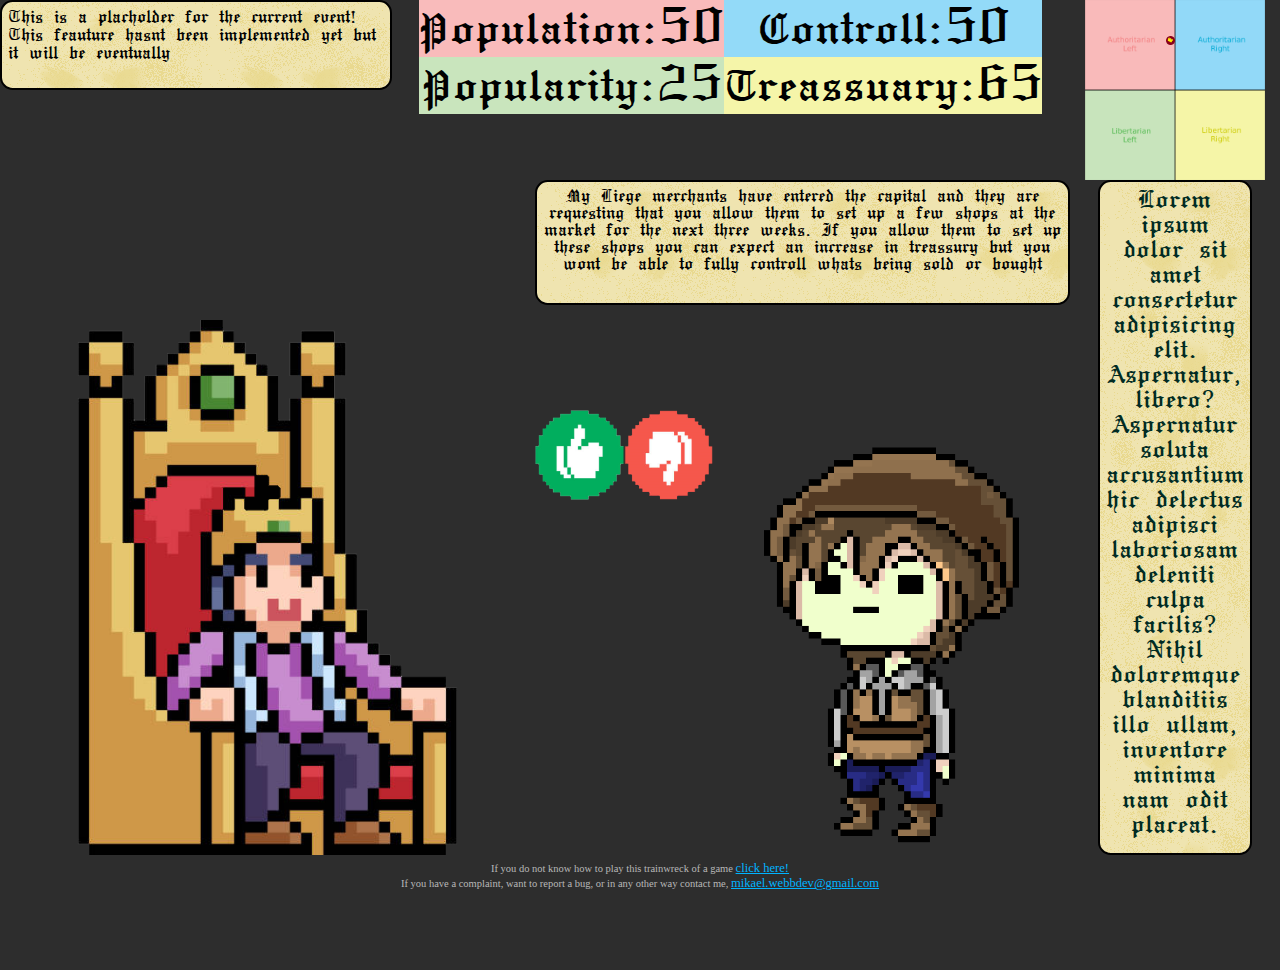
<file: index.html>
<!DOCTYPE html>
<html lang="en">
<head>
    <meta charset="UTF-8">
    <meta http-equiv="X-UA-Compatible" content="IE=edge">
    <meta name="viewport" content="width=device-width, initial-scale=1.0">
    <title>I am monarch</title>
    <link rel="icon" href="King head.png">
    <link rel="stylesheet" href="style.css">
    <script defer src="app.js"></script>
</head>
<body id="IndexBody">
    <div class="InfoHUD" id="CurrentEvent">
        <p id="CurrentEventP">This is a placholder for the current event!<br>This feauture hasnt been implemented yet but it will be eventually</p>
    </div>
    <div id="StatsTracker" >
        <div id="RedPopulation" >
            <p>Population:<span data-population>0</span></p>
        </div >
        <div id="BlueControll" >
            <p>Controll:<span data-controll>0</span></p>
        </div>
        <div id="GreenPopularity" >
            <p>Popularity:<span data-popularity>0</span></p>
        </div>
        <div id="YellowTressuary" >
            <p>Treassuary:<span data-treassury>0</span></p>
        </div>
    </div>
    <div id="PolCompassDiv">
        <!-- <img  id="PolCompass" src="Political_Compass_standard_model[WITHOUT ARROWS].svg.png" alt="picture of a Political Compass which displays your current Political status based on your previous decisions"> -->
        <img id="Indicator" src="Marker.png" alt="Your postition on the Political compass based on your actions">
    </div>
    <div id="GameLoopArea">
        <img src="Pixel art king.png" alt="A picture of the king, which is who you are as the player." id="Ducking">
        <div id="VoteDiv">
            <div class="InfoHUD" id="PoorPersonHathSpoke">
                <p id="policy"></p>
            </div>
            <img src="Pixel Art Farmer Peasent.png" alt="A picture of a Peasent" id="PoorPersonIsSpeaking">
            <div id="VotingButtons">
                <button id="GreenButton" class="Thumb"><img src="Pixel Art Green Thumb.png" alt="Yes" class="Thumb"></button>
                <button id="RedButton" class="Thumb"><img src="Pixel Art Red Thumb.png" alt="No" class="Thumb"></button>
            </div>
        </div>
        
    </div>
    <div class="InfoHUD" id="EnactedPolicy">
        <p id="EnactedPolicyP">Lorem ipsum dolor sit amet consectetur adipisicing elit. Aspernatur, libero? Aspernatur soluta accusantium hic delectus adipisci laboriosam deleniti culpa facilis? Nihil doloremque blanditiis illo ullam, inventore minima nam odit placeat.</p>
    </div>
        <div  class="InfoHUD" id="HELP">
            <p >If you do not know how to play this trainwreck of a game <a href="tutorial.html">click here!</a> <br>If you have a complaint, want to report a bug, or in any other way contact me, <a href="mailto:mikael.webbdev@gmail.com">mikael.webbdev@gmail.com</a></p>
        </div>
</body>
</html>
</file>
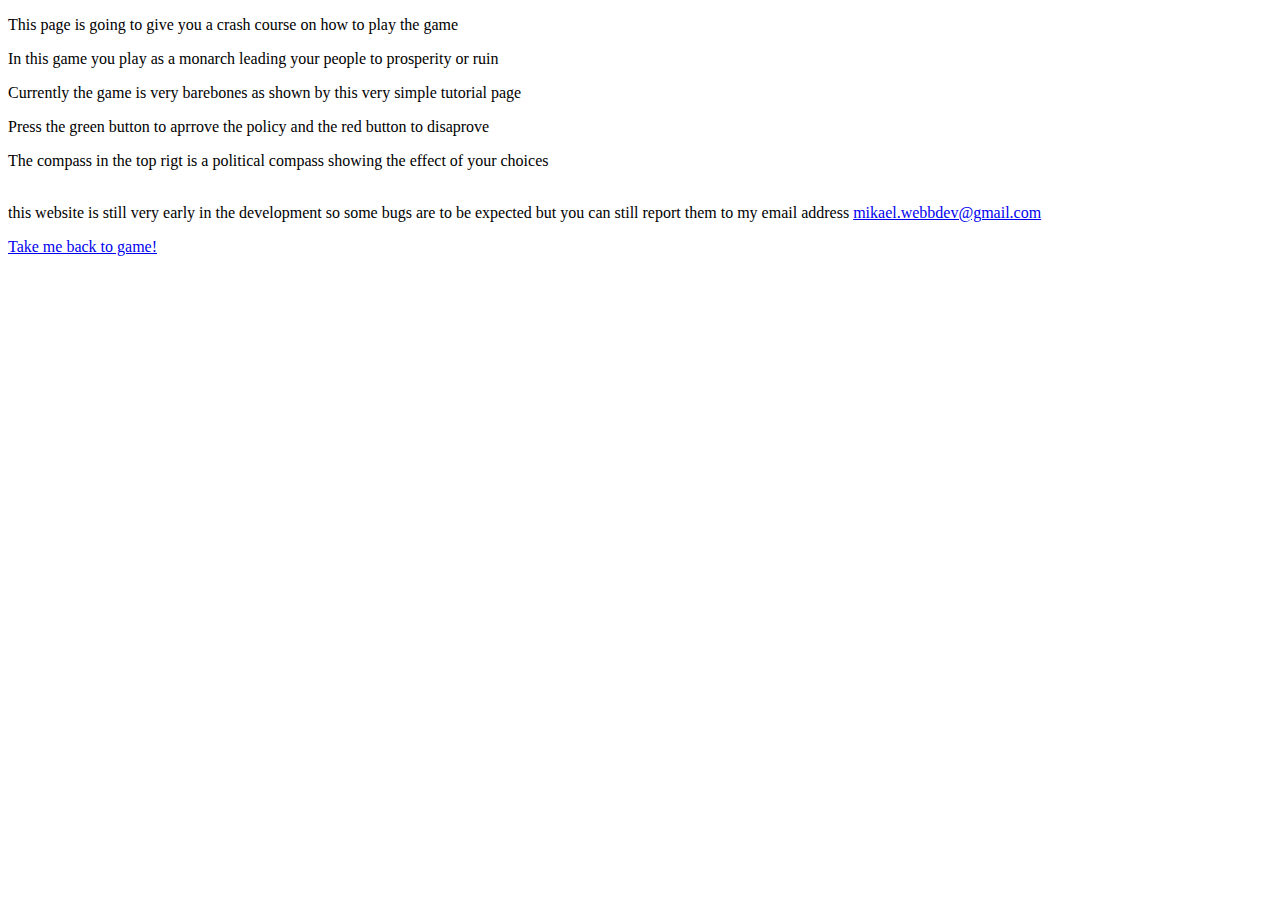
<file: tutorial.html>
<!DOCTYPE html>
<html lang="en">
<head>
    <meta charset="UTF-8">
    <meta http-equiv="X-UA-Compatible" content="IE=edge">
    <meta name="viewport" content="width=device-width, initial-scale=1.0">
    <title>HELP</title>
</head>
<body>
    <p>This page is going to give you a crash course on how to play the game</p>
    <p>In this game you play as a monarch leading your people to prosperity or ruin</p>
    <p>Currently the game is very barebones as shown by this very simple tutorial page</p>
    <p>Press the green button to aprrove the policy and the red button to disaprove</p>
    <p>The compass in the top rigt is a political compass showing the effect of your choices</p>
    <p><br>this website is still very early in the development so some bugs are to be expected but you can still report them to my email address <a href="mailto:mikael.webbdev@gmail.com">mikael.webbdev@gmail.com</a></p>
    <a href="index.html">Take me back to game!</a>
</body>
</html>
</file>
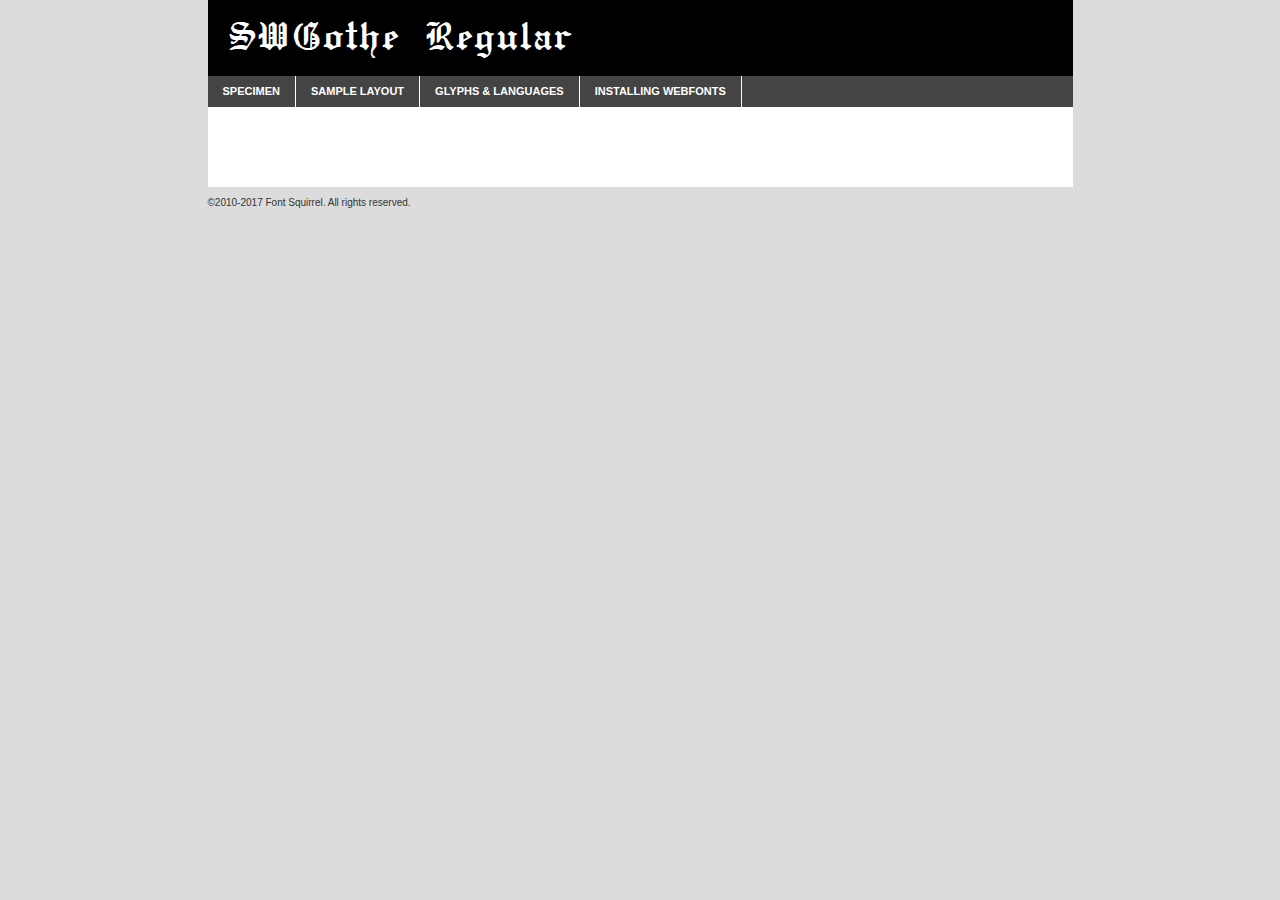
<file: font/swgothe-demo.html>
<!DOCTYPE html PUBLIC "-//W3C//DTD XHTML 1.0 Transitional//EN"
	"http://www.w3.org/TR/xhtml1/DTD/xhtml1-transitional.dtd">

<html xmlns="http://www.w3.org/1999/xhtml" xml:lang="en" lang="en">
<head>
	<meta http-equiv="Content-Type" content="text/html; charset=utf-8" />
	<script src="http://ajax.googleapis.com/ajax/libs/jquery/1.7.2/jquery.min.js" type="text/javascript" charset="utf-8"></script>
	<script type="text/javascript">
	(function($){$.fn.easyTabs=function(option){var param=jQuery.extend({fadeSpeed:"fast",defaultContent:1,activeClass:'active'},option);$(this).each(function(){var thisId="#"+this.id;if(param.defaultContent==''){param.defaultContent=1;}
	if(typeof param.defaultContent=="number")
	{var defaultTab=$(thisId+" .tabs li:eq("+(param.defaultContent-1)+") a").attr('href').substr(1);}else{var defaultTab=param.defaultContent;}
	$(thisId+" .tabs li a").each(function(){var tabToHide=$(this).attr('href').substr(1);$("#"+tabToHide).addClass('easytabs-tab-content');});hideAll();changeContent(defaultTab);function hideAll(){$(thisId+" .easytabs-tab-content").hide();}
	function changeContent(tabId){hideAll();$(thisId+" .tabs li").removeClass(param.activeClass);$(thisId+" .tabs li a[href=#"+tabId+"]").closest('li').addClass(param.activeClass);if(param.fadeSpeed!="none")
	{$(thisId+" #"+tabId).fadeIn(param.fadeSpeed);}else{$(thisId+" #"+tabId).show();}}
	$(thisId+" .tabs li").click(function(){var tabId=$(this).find('a').attr('href').substr(1);changeContent(tabId);return false;});});}})(jQuery);
	</script>
	<link rel="stylesheet" href="specimen_files/specimen_stylesheet.css" type="text/css" charset="utf-8" />
	<link rel="stylesheet" href="stylesheet.css" type="text/css" charset="utf-8" />

	<style type="text/css">
					body{
				font-family: 'swgotheregular';
							}
		</style>

	<title>SWGothe Regular Specimen</title>
	
	
	<script type="text/javascript" charset="utf-8">
		$(document).ready(function() {
			$('#container').easyTabs({defaultContent:1});
		});
	</script>
</head>

<body>
<div id="container">
	<div id="header">
		SWGothe Regular	</div>
	<ul class="tabs">
		<li><a href="#specimen">Specimen</a></li>
		<li><a href="#layout">Sample Layout</a></li>
				<li><a href="#glyphs">Glyphs &amp; Languages</a></li>
		<li><a href="#installing">Installing Webfonts</a></li>
		
	</ul>
	
	<div id="main_content">

		
			<div id="specimen">
		
				<div class="section">
					<div class="grid12 firstcol">
						<div class="huge">AaBb</div>
					</div>
				</div>
		
				<div class="section">
					<div class="glyph_range">A&#x200B;B&#x200b;C&#x200b;D&#x200b;E&#x200b;F&#x200b;G&#x200b;H&#x200b;I&#x200b;J&#x200b;K&#x200b;L&#x200b;M&#x200b;N&#x200b;O&#x200b;P&#x200b;Q&#x200b;R&#x200b;S&#x200b;T&#x200b;U&#x200b;V&#x200b;W&#x200b;X&#x200b;Y&#x200b;Z&#x200b;a&#x200b;b&#x200b;c&#x200b;d&#x200b;e&#x200b;f&#x200b;g&#x200b;h&#x200b;i&#x200b;j&#x200b;k&#x200b;l&#x200b;m&#x200b;n&#x200b;o&#x200b;p&#x200b;q&#x200b;r&#x200b;s&#x200b;t&#x200b;u&#x200b;v&#x200b;w&#x200b;x&#x200b;y&#x200b;z&#x200b;1&#x200b;2&#x200b;3&#x200b;4&#x200b;5&#x200b;6&#x200b;7&#x200b;8&#x200b;9&#x200b;0&#x200b;&amp;&#x200b;.&#x200b;,&#x200b;?&#x200b;!&#x200b;&#64;&#x200b;(&#x200b;)&#x200b;#&#x200b;$&#x200b;%&#x200b;*&#x200b;+&#x200b;-&#x200b;=&#x200b;:&#x200b;;</div>
				</div>
				<div class="section">
					<div class="grid12 firstcol">
						<table class="sample_table">
							<tr><td>10</td><td class="size10">abcdefghijklmnopqrstuvwxyzABCDEFGHIJKLMNOPQRSTUVWXYZ0123456789abcdefghijklmnopqrstuvwxyzABCDEFGHIJKLMNOPQRSTUVWXYZ0123456789abcdefghijklmnopqrstuvwxyzABCDEFGHIJKLMNOPQRSTUVWXYZ</td></tr>
							<tr><td>11</td><td class="size11">abcdefghijklmnopqrstuvwxyzABCDEFGHIJKLMNOPQRSTUVWXYZ0123456789abcdefghijklmnopqrstuvwxyzABCDEFGHIJKLMNOPQRSTUVWXYZ0123456789abcdefghijklmnopqrstuvwxyzABCDEFGHIJKLMNOPQRSTUVWXYZ</td></tr>
							<tr><td>12</td><td class="size12">abcdefghijklmnopqrstuvwxyzABCDEFGHIJKLMNOPQRSTUVWXYZ0123456789abcdefghijklmnopqrstuvwxyzABCDEFGHIJKLMNOPQRSTUVWXYZ0123456789abcdefghijklmnopqrstuvwxyzABCDEFGHIJKLMNOPQRSTUVWXYZ</td></tr>
							<tr><td>13</td><td class="size13">abcdefghijklmnopqrstuvwxyzABCDEFGHIJKLMNOPQRSTUVWXYZ0123456789abcdefghijklmnopqrstuvwxyzABCDEFGHIJKLMNOPQRSTUVWXYZ0123456789abcdefghijklmnopqrstuvwxyzABCDEFGHIJKLMNOPQRSTUVWXYZ</td></tr>
							<tr><td>14</td><td class="size14">abcdefghijklmnopqrstuvwxyzABCDEFGHIJKLMNOPQRSTUVWXYZ0123456789abcdefghijklmnopqrstuvwxyzABCDEFGHIJKLMNOPQRSTUVWXYZ0123456789abcdefghijklmnopqrstuvwxyzABCDEFGHIJKLMNOPQRSTUVWXYZ</td></tr>
							<tr><td>16</td><td class="size16">abcdefghijklmnopqrstuvwxyzABCDEFGHIJKLMNOPQRSTUVWXYZ0123456789abcdefghijklmnopqrstuvwxyzABCDEFGHIJKLMNOPQRSTUVWXYZ</td></tr>
							<tr><td>18</td><td class="size18">abcdefghijklmnopqrstuvwxyzABCDEFGHIJKLMNOPQRSTUVWXYZ0123456789abcdefghijklmnopqrstuvwxyzABCDEFGHIJKLMNOPQRSTUVWXYZ</td></tr>
							<tr><td>20</td><td class="size20">abcdefghijklmnopqrstuvwxyzABCDEFGHIJKLMNOPQRSTUVWXYZ0123456789abcdefghijklmnopqrstuvwxyzABCDEFGHIJKLMNOPQRSTUVWXYZ</td></tr>
							<tr><td>24</td><td class="size24">abcdefghijklmnopqrstuvwxyzABCDEFGHIJKLMNOPQRSTUVWXYZ0123456789abcdefghijklmnopqrstuvwxyzABCDEFGHIJKLMNOPQRSTUVWXYZ</td></tr>
							<tr><td>30</td><td class="size30">abcdefghijklmnopqrstuvwxyzABCDEFGHIJKLMNOPQRSTUVWXYZ0123456789abcdefghijklmnopqrstuvwxyzABCDEFGHIJKLMNOPQRSTUVWXYZ</td></tr>
							<tr><td>36</td><td class="size36">abcdefghijklmnopqrstuvwxyzABCDEFGHIJKLMNOPQRSTUVWXYZ0123456789abcdefghijklmnopqrstuvwxyzABCDEFGHIJKLMNOPQRSTUVWXYZ</td></tr>
							<tr><td>48</td><td class="size48">abcdefghijklmnopqrstuvwxyzABCDEFGHIJKLMNOPQRSTUVWXYZ0123456789abcdefghijklmnopqrstuvwxyzABCDEFGHIJKLMNOPQRSTUVWXYZ</td></tr>
							<tr><td>60</td><td class="size60">abcdefghijklmnopqrstuvwxyzABCDEFGHIJKLMNOPQRSTUVWXYZ0123456789abcdefghijklmnopqrstuvwxyzABCDEFGHIJKLMNOPQRSTUVWXYZ</td></tr>
							<tr><td>72</td><td class="size72">abcdefghijklmnopqrstuvwxyzABCDEFGHIJKLMNOPQRSTUVWXYZ0123456789abcdefghijklmnopqrstuvwxyzABCDEFGHIJKLMNOPQRSTUVWXYZ</td></tr>
							<tr><td>90</td><td class="size90">abcdefghijklmnopqrstuvwxyzABCDEFGHIJKLMNOPQRSTUVWXYZ0123456789abcdefghijklmnopqrstuvwxyzABCDEFGHIJKLMNOPQRSTUVWXYZ</td></tr>
						</table>
				
					</div>
			
				</div>
		
		
		
								<div class="section" id="bodycomparison">


										<div id="xheight">
				<div class="fontbody">&#x25FC;&#x25FC;&#x25FC;&#x25FC;&#x25FC;&#x25FC;&#x25FC;&#x25FC;&#x25FC;&#x25FC;&#x25FC;&#x25FC;&#x25FC;&#x25FC;&#x25FC;&#x25FC;&#x25FC;&#x25FC;&#x25FC;&#x25FC;&#x25FC;&#x25FC;&#x25FC;&#x25FC;&#x25FC;&#x25FC;&#x25FC;&#x25FC;&#x25FC;&#x25FC;&#x25FC;&#x25FC;&#x25FC;&#x25FC;&#x25FC;&#x25FC;&#x25FC;&#x25FC;&#x25FC;&#x25FC;&#x25FC;&#x25FC;&#x25FC;&#x25FC;&#x25FC;&#x25FC;&#x25FC;&#x25FC;&#x25FC;&#x25FC;&#x25FC;&#x25FC;&#x25FC;&#x25FC;&#x25FC;&#x25FC;&#x25FC;&#x25FC;&#x25FC;&#x25FC;&#x25FC;&#x25FC;&#x25FC;&#x25FC;&#x25FC;&#x25FC;&#x25FC;&#x25FC;&#x25FC;&#x25FC;&#x25FC;&#x25FC;&#x25FC;&#x25FC;&#x25FC;&#x25FC;&#x25FC;&#x25FC;&#x25FC;&#x25FC;&#x25FC;&#x25FC;&#x25FC;&#x25FC;&#x25FC;&#x25FC;&#x25FC;&#x25FC;&#x25FC;&#x25FC;&#x25FC;&#x25FC;&#x25FC;&#x25FC;&#x25FC;&#x25FC;&#x25FC;&#x25FC;&#x25FC;body</div><div class="arialbody">body</div><div class="verdanabody">body</div><div class="georgiabody">body</div></div>
										<div class="fontbody" style="z-index:1">
											body<span>SWGothe Regular</span>
										</div>
										<div class="arialbody" style="z-index:1">
											body<span>Arial</span>
										</div>
										<div class="verdanabody" style="z-index:1">
											body<span>Verdana</span>
										</div>
										<div class="georgiabody" style="z-index:1">
											body<span>Georgia</span>
										</div>



								</div>
		
		
				<div class="section psample psample_row1" id="">
					
					<div class="grid2 firstcol">
						<p class="size10"><span>10.</span>Aenean lacinia bibendum nulla sed consectetur. Fusce dapibus, tellus ac cursus commodo, tortor mauris condimentum nibh, ut fermentum massa justo sit amet risus. Nullam id dolor id nibh ultricies vehicula ut id elit. Cum sociis natoque penatibus et magnis dis parturient montes, nascetur ridiculus mus. Nulla vitae elit libero, a pharetra augue.</p>
			
					</div>
					<div class="grid3">
						<p class="size11"><span>11.</span>Aenean lacinia bibendum nulla sed consectetur. Fusce dapibus, tellus ac cursus commodo, tortor mauris condimentum nibh, ut fermentum massa justo sit amet risus. Nullam id dolor id nibh ultricies vehicula ut id elit. Cum sociis natoque penatibus et magnis dis parturient montes, nascetur ridiculus mus. Nulla vitae elit libero, a pharetra augue.</p>
			
					</div>
					<div class="grid3">
						<p class="size12"><span>12.</span>Aenean lacinia bibendum nulla sed consectetur. Fusce dapibus, tellus ac cursus commodo, tortor mauris condimentum nibh, ut fermentum massa justo sit amet risus. Nullam id dolor id nibh ultricies vehicula ut id elit. Cum sociis natoque penatibus et magnis dis parturient montes, nascetur ridiculus mus. Nulla vitae elit libero, a pharetra augue.</p>
			
					</div>
					<div class="grid4">
						<p class="size13"><span>13.</span>Aenean lacinia bibendum nulla sed consectetur. Fusce dapibus, tellus ac cursus commodo, tortor mauris condimentum nibh, ut fermentum massa justo sit amet risus. Nullam id dolor id nibh ultricies vehicula ut id elit. Cum sociis natoque penatibus et magnis dis parturient montes, nascetur ridiculus mus. Nulla vitae elit libero, a pharetra augue.</p>
			
					</div>
					<div class="white_blend"></div>
					
				</div>
				<div class="section psample psample_row2" id="">
					<div class="grid3 firstcol">
						<p class="size14"><span>14.</span>Aenean lacinia bibendum nulla sed consectetur. Fusce dapibus, tellus ac cursus commodo, tortor mauris condimentum nibh, ut fermentum massa justo sit amet risus. Nullam id dolor id nibh ultricies vehicula ut id elit. Cum sociis natoque penatibus et magnis dis parturient montes, nascetur ridiculus mus. Nulla vitae elit libero, a pharetra augue.</p>
			
					</div>
					<div class="grid4">
						<p class="size16"><span>16.</span>Aenean lacinia bibendum nulla sed consectetur. Fusce dapibus, tellus ac cursus commodo, tortor mauris condimentum nibh, ut fermentum massa justo sit amet risus. Nullam id dolor id nibh ultricies vehicula ut id elit. Cum sociis natoque penatibus et magnis dis parturient montes, nascetur ridiculus mus. Nulla vitae elit libero, a pharetra augue.</p>
			
					</div>
					<div class="grid5">
						<p class="size18"><span>18.</span>Aenean lacinia bibendum nulla sed consectetur. Fusce dapibus, tellus ac cursus commodo, tortor mauris condimentum nibh, ut fermentum massa justo sit amet risus. Nullam id dolor id nibh ultricies vehicula ut id elit. Cum sociis natoque penatibus et magnis dis parturient montes, nascetur ridiculus mus. Nulla vitae elit libero, a pharetra augue.</p>
			
					</div>

					<div class="white_blend"></div>

				</div>
				
				<div class="section psample psample_row3" id="">
					<div class="grid5 firstcol">
						<p class="size20"><span>20.</span>Aenean lacinia bibendum nulla sed consectetur. Fusce dapibus, tellus ac cursus commodo, tortor mauris condimentum nibh, ut fermentum massa justo sit amet risus. Nullam id dolor id nibh ultricies vehicula ut id elit. Cum sociis natoque penatibus et magnis dis parturient montes, nascetur ridiculus mus. Nulla vitae elit libero, a pharetra augue.</p>
					</div>
					<div class="grid7">
						<p class="size24"><span>24.</span>Aenean lacinia bibendum nulla sed consectetur. Fusce dapibus, tellus ac cursus commodo, tortor mauris condimentum nibh, ut fermentum massa justo sit amet risus. Nullam id dolor id nibh ultricies vehicula ut id elit. Cum sociis natoque penatibus et magnis dis parturient montes, nascetur ridiculus mus. Nulla vitae elit libero, a pharetra augue.</p>
					</div>
					
					<div class="white_blend"></div>
					
				</div>
				
				<div class="section psample psample_row4" id="">
					<div class="grid12 firstcol">
						<p class="size30"><span>30.</span>Aenean lacinia bibendum nulla sed consectetur. Fusce dapibus, tellus ac cursus commodo, tortor mauris condimentum nibh, ut fermentum massa justo sit amet risus. Nullam id dolor id nibh ultricies vehicula ut id elit. Cum sociis natoque penatibus et magnis dis parturient montes, nascetur ridiculus mus. Nulla vitae elit libero, a pharetra augue.</p>
					</div>
					<div class="white_blend"></div>
					
				</div>
				
				
				
				<div class="section psample psample_row1 fullreverse">
					<div class="grid2 firstcol">
						<p class="size10"><span>10.</span>Aenean lacinia bibendum nulla sed consectetur. Fusce dapibus, tellus ac cursus commodo, tortor mauris condimentum nibh, ut fermentum massa justo sit amet risus. Nullam id dolor id nibh ultricies vehicula ut id elit. Cum sociis natoque penatibus et magnis dis parturient montes, nascetur ridiculus mus. Nulla vitae elit libero, a pharetra augue.</p>
			
					</div>
					<div class="grid3">
						<p class="size11"><span>11.</span>Aenean lacinia bibendum nulla sed consectetur. Fusce dapibus, tellus ac cursus commodo, tortor mauris condimentum nibh, ut fermentum massa justo sit amet risus. Nullam id dolor id nibh ultricies vehicula ut id elit. Cum sociis natoque penatibus et magnis dis parturient montes, nascetur ridiculus mus. Nulla vitae elit libero, a pharetra augue.</p>
			
					</div>
					<div class="grid3">
						<p class="size12"><span>12.</span>Aenean lacinia bibendum nulla sed consectetur. Fusce dapibus, tellus ac cursus commodo, tortor mauris condimentum nibh, ut fermentum massa justo sit amet risus. Nullam id dolor id nibh ultricies vehicula ut id elit. Cum sociis natoque penatibus et magnis dis parturient montes, nascetur ridiculus mus. Nulla vitae elit libero, a pharetra augue.</p>
			
					</div>
					<div class="grid4">
						<p class="size13"><span>13.</span>Aenean lacinia bibendum nulla sed consectetur. Fusce dapibus, tellus ac cursus commodo, tortor mauris condimentum nibh, ut fermentum massa justo sit amet risus. Nullam id dolor id nibh ultricies vehicula ut id elit. Cum sociis natoque penatibus et magnis dis parturient montes, nascetur ridiculus mus. Nulla vitae elit libero, a pharetra augue.</p>
			
					</div>
					<div class="black_blend"></div>
					
				</div>
				
				<div class="section psample psample_row2 fullreverse">
					<div class="grid3 firstcol">
						<p class="size14"><span>14.</span>Aenean lacinia bibendum nulla sed consectetur. Fusce dapibus, tellus ac cursus commodo, tortor mauris condimentum nibh, ut fermentum massa justo sit amet risus. Nullam id dolor id nibh ultricies vehicula ut id elit. Cum sociis natoque penatibus et magnis dis parturient montes, nascetur ridiculus mus. Nulla vitae elit libero, a pharetra augue.</p>
			
					</div>
					<div class="grid4">
						<p class="size16"><span>16.</span>Aenean lacinia bibendum nulla sed consectetur. Fusce dapibus, tellus ac cursus commodo, tortor mauris condimentum nibh, ut fermentum massa justo sit amet risus. Nullam id dolor id nibh ultricies vehicula ut id elit. Cum sociis natoque penatibus et magnis dis parturient montes, nascetur ridiculus mus. Nulla vitae elit libero, a pharetra augue.</p>
			
					</div>
					<div class="grid5">
						<p class="size18"><span>18.</span>Aenean lacinia bibendum nulla sed consectetur. Fusce dapibus, tellus ac cursus commodo, tortor mauris condimentum nibh, ut fermentum massa justo sit amet risus. Nullam id dolor id nibh ultricies vehicula ut id elit. Cum sociis natoque penatibus et magnis dis parturient montes, nascetur ridiculus mus. Nulla vitae elit libero, a pharetra augue.</p>
			
					</div>
					<div class="black_blend"></div>

				</div>
				
				<div class="section psample fullreverse psample_row3" id="">
					<div class="grid5 firstcol">
						<p class="size20"><span>20.</span>Aenean lacinia bibendum nulla sed consectetur. Fusce dapibus, tellus ac cursus commodo, tortor mauris condimentum nibh, ut fermentum massa justo sit amet risus. Nullam id dolor id nibh ultricies vehicula ut id elit. Cum sociis natoque penatibus et magnis dis parturient montes, nascetur ridiculus mus. Nulla vitae elit libero, a pharetra augue.</p>
					</div>
					<div class="grid7">
						<p class="size24"><span>24.</span>Aenean lacinia bibendum nulla sed consectetur. Fusce dapibus, tellus ac cursus commodo, tortor mauris condimentum nibh, ut fermentum massa justo sit amet risus. Nullam id dolor id nibh ultricies vehicula ut id elit. Cum sociis natoque penatibus et magnis dis parturient montes, nascetur ridiculus mus. Nulla vitae elit libero, a pharetra augue.</p>
					</div>
					
					<div class="black_blend"></div>
					
				</div>
				
				<div class="section psample fullreverse psample_row4" id="" style="border-bottom: 20px #000 solid;">
					<div class="grid12 firstcol">
						<p class="size30"><span>30.</span>Aenean lacinia bibendum nulla sed consectetur. Fusce dapibus, tellus ac cursus commodo, tortor mauris condimentum nibh, ut fermentum massa justo sit amet risus. Nullam id dolor id nibh ultricies vehicula ut id elit. Cum sociis natoque penatibus et magnis dis parturient montes, nascetur ridiculus mus. Nulla vitae elit libero, a pharetra augue.</p>
					</div>
					<div class="black_blend"></div>
					
				</div>
				
				
				
				
			</div>
			
			<div id="layout">
				
				<div class="section">
					
					<div class="grid12 firstcol">
						<h1>Lorem Ipsum Dolor</h1>
						<h2>Etiam porta sem malesuada magna mollis euismod</h2>
						
						<p class="byline">By <a href="#link">Aenean Lacinia</a></p>
					</div>
				</div>
				<div class="section">
					<div class="grid8 firstcol">
						<p class="large">Donec sed odio dui. Morbi leo risus, porta ac consectetur ac, vestibulum at eros. Fusce dapibus, tellus ac cursus commodo, tortor mauris condimentum nibh, ut fermentum massa justo sit amet risus. </p>

						
						<h3>Pellentesque ornare sem</h3>

						<p>Maecenas sed diam eget risus varius blandit sit amet non magna. Maecenas faucibus mollis interdum. Donec ullamcorper nulla non metus auctor fringilla. Nullam id dolor id nibh ultricies vehicula ut id elit. Nullam id dolor id nibh ultricies vehicula ut id elit. </p>

						<p>Aenean eu leo quam. Pellentesque ornare sem lacinia quam venenatis vestibulum. Lorem ipsum dolor sit amet, consectetur adipiscing elit. Cum sociis natoque penatibus et magnis dis parturient montes, nascetur ridiculus mus. </p>

						<p>Nulla vitae elit libero, a pharetra augue. Praesent commodo cursus magna, vel scelerisque nisl consectetur et. Aenean lacinia bibendum nulla sed consectetur. </p>

						<p>Nullam quis risus eget urna mollis ornare vel eu leo. Nullam quis risus eget urna mollis ornare vel eu leo. Maecenas sed diam eget risus varius blandit sit amet non magna. Donec ullamcorper nulla non metus auctor fringilla. </p>

						<h3>Cras mattis consectetur</h3>

						<p>Aenean eu leo quam. Pellentesque ornare sem lacinia quam venenatis vestibulum. Aenean lacinia bibendum nulla sed consectetur. Integer posuere erat a ante venenatis dapibus posuere velit aliquet. Cras mattis consectetur purus sit amet fermentum. </p>

						<p>Nullam id dolor id nibh ultricies vehicula ut id elit. Nullam quis risus eget urna mollis ornare vel eu leo. Cras mattis consectetur purus sit amet fermentum.</p>
					</div>
					
					<div class="grid4 sidebar">
						
						<div class="box reverse">
							<p class="last">Nullam quis risus eget urna mollis ornare vel eu leo. Donec ullamcorper nulla non metus auctor fringilla. Cras mattis consectetur purus sit amet fermentum. Sed posuere consectetur est at lobortis. Lorem ipsum dolor sit amet, consectetur adipiscing elit. </p>
						</div>
						
						<p class="caption">Maecenas sed diam eget risus varius.</p>

						<p>Vestibulum id ligula porta felis euismod semper. Integer posuere erat a ante venenatis dapibus posuere velit aliquet. Vestibulum id ligula porta felis euismod semper. Sed posuere consectetur est at lobortis. Maecenas sed diam eget risus varius blandit sit amet non magna. Fusce dapibus, tellus ac cursus commodo, tortor mauris condimentum nibh, ut fermentum massa justo sit amet risus. </p>

					

						<p>Duis mollis, est non commodo luctus, nisi erat porttitor ligula, eget lacinia odio sem nec elit. Aenean lacinia bibendum nulla sed consectetur. Vivamus sagittis lacus vel augue laoreet rutrum faucibus dolor auctor. Aenean lacinia bibendum nulla sed consectetur. Nullam quis risus eget urna mollis ornare vel eu leo. </p>

						<p>Praesent commodo cursus magna, vel scelerisque nisl consectetur et. Donec ullamcorper nulla non metus auctor fringilla. Maecenas faucibus mollis interdum. Fusce dapibus, tellus ac cursus commodo, tortor mauris condimentum nibh, ut fermentum massa justo sit amet risus. </p>

					</div>
				</div>
				
			</div>


			



		<div id="glyphs">
			<div class="section">
				<div class="grid12 firstcol">
			
				<h1>Language Support</h1>
				<p>The subset of SWGothe Regular in this kit supports the following languages:<br />
			
					Albanian, Basque, Breton, Chamorro, English, Finnish, Frisian, Galician, German, Italian, Malagasy, Portuguese, Spanish, Alsatian, Aragonese, Arapaho, Arrernte, Asturian, Aymara, Bislama, Cebuano, Corsican, Fijian, French_creole, Genoese, Gilbertese, Haitian_creole, Hiligaynon, Hmong, Hopi, Ibanag, Iloko_ilokano, Indonesian, Interglossa_glosa, Interlingua, Irish_gaelic, Jerriais, Lojban, Lombard, Luxembourgeois, Manx, Mohawk, Norfolk_pitcairnese, Occitan, Oromo, Pangasinan, Papiamento, Piedmontese, Potawatomi, Rhaeto-romance, Romansh, Rotokas, Sami_lule, Sardinian, Scots_gaelic, Seychelles_creole, Shona, Somali, Southern_ndebele, Swahili, Swati_swazi, Tagalog_filipino_pilipino, Tetum, Tok_pisin, Uyghur_latinized, Volapuk, Walloon, Warlpiri, Xhosa, Yapese, Zulu, Latinbasic, Ubasic, Demo				</p>
				<h1>Glyph Chart</h1>
				<p>The subset of SWGothe Regular in this kit includes all the glyphs listed below. Unicode entities are included above each glyph to help you insert individual characters into your layout.</p>
				<div id="glyph_chart">
			
																				 <div><p>&amp;#13;</p>&#13;</div>
																				 <div><p>&amp;#32;</p>&#32;</div>
																				 <div><p>&amp;#33;</p>&#33;</div>
																				 <div><p>&amp;#34;</p>&#34;</div>
																				 <div><p>&amp;#35;</p>&#35;</div>
																				 <div><p>&amp;#36;</p>&#36;</div>
																				 <div><p>&amp;#37;</p>&#37;</div>
																				 <div><p>&amp;#38;</p>&#38;</div>
																				 <div><p>&amp;#39;</p>&#39;</div>
																				 <div><p>&amp;#40;</p>&#40;</div>
																				 <div><p>&amp;#41;</p>&#41;</div>
																				 <div><p>&amp;#42;</p>&#42;</div>
																				 <div><p>&amp;#43;</p>&#43;</div>
																				 <div><p>&amp;#44;</p>&#44;</div>
																				 <div><p>&amp;#45;</p>&#45;</div>
																				 <div><p>&amp;#46;</p>&#46;</div>
																				 <div><p>&amp;#47;</p>&#47;</div>
																				 <div><p>&amp;#48;</p>&#48;</div>
																				 <div><p>&amp;#49;</p>&#49;</div>
																				 <div><p>&amp;#50;</p>&#50;</div>
																				 <div><p>&amp;#51;</p>&#51;</div>
																				 <div><p>&amp;#52;</p>&#52;</div>
																				 <div><p>&amp;#53;</p>&#53;</div>
																				 <div><p>&amp;#54;</p>&#54;</div>
																				 <div><p>&amp;#55;</p>&#55;</div>
																				 <div><p>&amp;#56;</p>&#56;</div>
																				 <div><p>&amp;#57;</p>&#57;</div>
																				 <div><p>&amp;#58;</p>&#58;</div>
																				 <div><p>&amp;#59;</p>&#59;</div>
																				 <div><p>&amp;#60;</p>&#60;</div>
																				 <div><p>&amp;#61;</p>&#61;</div>
																				 <div><p>&amp;#62;</p>&#62;</div>
																				 <div><p>&amp;#63;</p>&#63;</div>
																				 <div><p>&amp;#64;</p>&#64;</div>
																				 <div><p>&amp;#65;</p>&#65;</div>
																				 <div><p>&amp;#66;</p>&#66;</div>
																				 <div><p>&amp;#67;</p>&#67;</div>
																				 <div><p>&amp;#68;</p>&#68;</div>
																				 <div><p>&amp;#69;</p>&#69;</div>
																				 <div><p>&amp;#70;</p>&#70;</div>
																				 <div><p>&amp;#71;</p>&#71;</div>
																				 <div><p>&amp;#72;</p>&#72;</div>
																				 <div><p>&amp;#73;</p>&#73;</div>
																				 <div><p>&amp;#74;</p>&#74;</div>
																				 <div><p>&amp;#75;</p>&#75;</div>
																				 <div><p>&amp;#76;</p>&#76;</div>
																				 <div><p>&amp;#77;</p>&#77;</div>
																				 <div><p>&amp;#78;</p>&#78;</div>
																				 <div><p>&amp;#79;</p>&#79;</div>
																				 <div><p>&amp;#80;</p>&#80;</div>
																				 <div><p>&amp;#81;</p>&#81;</div>
																				 <div><p>&amp;#82;</p>&#82;</div>
																				 <div><p>&amp;#83;</p>&#83;</div>
																				 <div><p>&amp;#84;</p>&#84;</div>
																				 <div><p>&amp;#85;</p>&#85;</div>
																				 <div><p>&amp;#86;</p>&#86;</div>
																				 <div><p>&amp;#87;</p>&#87;</div>
																				 <div><p>&amp;#88;</p>&#88;</div>
																				 <div><p>&amp;#89;</p>&#89;</div>
																				 <div><p>&amp;#90;</p>&#90;</div>
																				 <div><p>&amp;#91;</p>&#91;</div>
																				 <div><p>&amp;#92;</p>&#92;</div>
																				 <div><p>&amp;#93;</p>&#93;</div>
																				 <div><p>&amp;#94;</p>&#94;</div>
																				 <div><p>&amp;#95;</p>&#95;</div>
																				 <div><p>&amp;#96;</p>&#96;</div>
																				 <div><p>&amp;#97;</p>&#97;</div>
																				 <div><p>&amp;#98;</p>&#98;</div>
																				 <div><p>&amp;#99;</p>&#99;</div>
																				 <div><p>&amp;#100;</p>&#100;</div>
																				 <div><p>&amp;#101;</p>&#101;</div>
																				 <div><p>&amp;#102;</p>&#102;</div>
																				 <div><p>&amp;#103;</p>&#103;</div>
																				 <div><p>&amp;#104;</p>&#104;</div>
																				 <div><p>&amp;#105;</p>&#105;</div>
																				 <div><p>&amp;#106;</p>&#106;</div>
																				 <div><p>&amp;#107;</p>&#107;</div>
																				 <div><p>&amp;#108;</p>&#108;</div>
																				 <div><p>&amp;#109;</p>&#109;</div>
																				 <div><p>&amp;#110;</p>&#110;</div>
																				 <div><p>&amp;#111;</p>&#111;</div>
																				 <div><p>&amp;#112;</p>&#112;</div>
																				 <div><p>&amp;#113;</p>&#113;</div>
																				 <div><p>&amp;#114;</p>&#114;</div>
																				 <div><p>&amp;#115;</p>&#115;</div>
																				 <div><p>&amp;#116;</p>&#116;</div>
																				 <div><p>&amp;#117;</p>&#117;</div>
																				 <div><p>&amp;#118;</p>&#118;</div>
																				 <div><p>&amp;#119;</p>&#119;</div>
																				 <div><p>&amp;#120;</p>&#120;</div>
																				 <div><p>&amp;#121;</p>&#121;</div>
																				 <div><p>&amp;#122;</p>&#122;</div>
																				 <div><p>&amp;#123;</p>&#123;</div>
																				 <div><p>&amp;#124;</p>&#124;</div>
																				 <div><p>&amp;#125;</p>&#125;</div>
																				 <div><p>&amp;#126;</p>&#126;</div>
																				 <div><p>&amp;#160;</p>&#160;</div>
																				 <div><p>&amp;#161;</p>&#161;</div>
																				 <div><p>&amp;#162;</p>&#162;</div>
																				 <div><p>&amp;#163;</p>&#163;</div>
																				 <div><p>&amp;#165;</p>&#165;</div>
																				 <div><p>&amp;#167;</p>&#167;</div>
																				 <div><p>&amp;#170;</p>&#170;</div>
																				 <div><p>&amp;#171;</p>&#171;</div>
																				 <div><p>&amp;#173;</p>&#173;</div>
																				 <div><p>&amp;#174;</p>&#174;</div>
																				 <div><p>&amp;#176;</p>&#176;</div>
																				 <div><p>&amp;#177;</p>&#177;</div>
																				 <div><p>&amp;#181;</p>&#181;</div>
																				 <div><p>&amp;#186;</p>&#186;</div>
																				 <div><p>&amp;#187;</p>&#187;</div>
																				 <div><p>&amp;#188;</p>&#188;</div>
																				 <div><p>&amp;#189;</p>&#189;</div>
																				 <div><p>&amp;#191;</p>&#191;</div>
																				 <div><p>&amp;#192;</p>&#192;</div>
																				 <div><p>&amp;#193;</p>&#193;</div>
																				 <div><p>&amp;#194;</p>&#194;</div>
																				 <div><p>&amp;#195;</p>&#195;</div>
																				 <div><p>&amp;#196;</p>&#196;</div>
																				 <div><p>&amp;#197;</p>&#197;</div>
																				 <div><p>&amp;#198;</p>&#198;</div>
																				 <div><p>&amp;#199;</p>&#199;</div>
																				 <div><p>&amp;#200;</p>&#200;</div>
																				 <div><p>&amp;#201;</p>&#201;</div>
																				 <div><p>&amp;#202;</p>&#202;</div>
																				 <div><p>&amp;#203;</p>&#203;</div>
																				 <div><p>&amp;#204;</p>&#204;</div>
																				 <div><p>&amp;#205;</p>&#205;</div>
																				 <div><p>&amp;#206;</p>&#206;</div>
																				 <div><p>&amp;#207;</p>&#207;</div>
																				 <div><p>&amp;#209;</p>&#209;</div>
																				 <div><p>&amp;#210;</p>&#210;</div>
																				 <div><p>&amp;#211;</p>&#211;</div>
																				 <div><p>&amp;#212;</p>&#212;</div>
																				 <div><p>&amp;#213;</p>&#213;</div>
																				 <div><p>&amp;#214;</p>&#214;</div>
																				 <div><p>&amp;#217;</p>&#217;</div>
																				 <div><p>&amp;#218;</p>&#218;</div>
																				 <div><p>&amp;#219;</p>&#219;</div>
																				 <div><p>&amp;#220;</p>&#220;</div>
																				 <div><p>&amp;#221;</p>&#221;</div>
																				 <div><p>&amp;#223;</p>&#223;</div>
																				 <div><p>&amp;#224;</p>&#224;</div>
																				 <div><p>&amp;#225;</p>&#225;</div>
																				 <div><p>&amp;#226;</p>&#226;</div>
																				 <div><p>&amp;#227;</p>&#227;</div>
																				 <div><p>&amp;#228;</p>&#228;</div>
																				 <div><p>&amp;#229;</p>&#229;</div>
																				 <div><p>&amp;#230;</p>&#230;</div>
																				 <div><p>&amp;#231;</p>&#231;</div>
																				 <div><p>&amp;#232;</p>&#232;</div>
																				 <div><p>&amp;#233;</p>&#233;</div>
																				 <div><p>&amp;#234;</p>&#234;</div>
																				 <div><p>&amp;#235;</p>&#235;</div>
																				 <div><p>&amp;#236;</p>&#236;</div>
																				 <div><p>&amp;#237;</p>&#237;</div>
																				 <div><p>&amp;#238;</p>&#238;</div>
																				 <div><p>&amp;#239;</p>&#239;</div>
																				 <div><p>&amp;#241;</p>&#241;</div>
																				 <div><p>&amp;#242;</p>&#242;</div>
																				 <div><p>&amp;#243;</p>&#243;</div>
																				 <div><p>&amp;#244;</p>&#244;</div>
																				 <div><p>&amp;#245;</p>&#245;</div>
																				 <div><p>&amp;#246;</p>&#246;</div>
																				 <div><p>&amp;#247;</p>&#247;</div>
																				 <div><p>&amp;#249;</p>&#249;</div>
																				 <div><p>&amp;#250;</p>&#250;</div>
																				 <div><p>&amp;#251;</p>&#251;</div>
																				 <div><p>&amp;#252;</p>&#252;</div>
																				 <div><p>&amp;#253;</p>&#253;</div>
																				 <div><p>&amp;#255;</p>&#255;</div>
																				 <div><p>&amp;#8192;</p>&#8192;</div>
																				 <div><p>&amp;#8193;</p>&#8193;</div>
																				 <div><p>&amp;#8194;</p>&#8194;</div>
																				 <div><p>&amp;#8195;</p>&#8195;</div>
																				 <div><p>&amp;#8196;</p>&#8196;</div>
																				 <div><p>&amp;#8197;</p>&#8197;</div>
																				 <div><p>&amp;#8198;</p>&#8198;</div>
																				 <div><p>&amp;#8199;</p>&#8199;</div>
																				 <div><p>&amp;#8200;</p>&#8200;</div>
																				 <div><p>&amp;#8201;</p>&#8201;</div>
																				 <div><p>&amp;#8202;</p>&#8202;</div>
																				 <div><p>&amp;#8208;</p>&#8208;</div>
																				 <div><p>&amp;#8209;</p>&#8209;</div>
																				 <div><p>&amp;#8210;</p>&#8210;</div>
																				 <div><p>&amp;#8211;</p>&#8211;</div>
																				 <div><p>&amp;#8212;</p>&#8212;</div>
																				 <div><p>&amp;#8239;</p>&#8239;</div>
																				 <div><p>&amp;#8287;</p>&#8287;</div>
																				 <div><p>&amp;#9724;</p>&#9724;</div>
																																						</div>	
				</div>
		
		
			</div>
		</div>
		
		
		<div id="specs">
			
		</div>
	
		<div id="installing">
			<div class="section">
				<div class="grid7 firstcol">
					<h1>Installing Webfonts</h1>
					
					<p>Webfonts are supported by all major browser platforms but not all in the same way. There are currently four different font formats that must be included in order to target all browsers. This includes TTF, WOFF, EOT and SVG.</p>
					
					<h2>1. Upload your webfonts</h2>
					<p>You must upload your webfont kit to your website. They should be in or near the same directory as your CSS files.</p>
					
					<h2>2. Include the webfont stylesheet</h2>
					<p>A special CSS @font-face declaration helps the various browsers select the appropriate font it needs without causing you a bunch of headaches. Learn more about this syntax by reading the <a href="https://www.fontspring.com/blog/further-hardening-of-the-bulletproof-syntax">Fontspring blog post</a> about it. The code for it is as follows:</p>


<code>
@font-face{ 
	font-family: 'MyWebFont';
	src: url('WebFont.eot');
	src: url('WebFont.eot?#iefix') format('embedded-opentype'),
	     url('WebFont.woff') format('woff'),
	     url('WebFont.ttf') format('truetype'),
	     url('WebFont.svg#webfont') format('svg');
}
</code>

	<p>We've already gone ahead and generated the code for you. All you have to do is link to the stylesheet in your HTML, like this:</p>
	<code>&lt;link rel=&quot;stylesheet&quot; href=&quot;stylesheet.css&quot; type=&quot;text/css&quot; charset=&quot;utf-8&quot; /&gt;</code>

					<h2>3. Modify your own stylesheet</h2>
					<p>To take advantage of your new fonts, you must tell your stylesheet to use them. Look at the original @font-face declaration above and find the property called "font-family." The name linked there will be what you use to reference the font. Prepend that webfont name to the font stack in the "font-family" property, inside the selector you want to change. For example:</p>
<code>p { font-family: 'WebFont', Arial, sans-serif; }</code>

<h2>4. Test</h2>
<p>Getting webfonts to work cross-browser <em>can</em> be tricky. Use the information in the sidebar to help you if you find that fonts aren't loading in a particular browser.</p>
				</div>
				
				<div class="grid5 sidebar">
					<div class="box">
						<h2>Troubleshooting<br />Font-Face Problems</h2>
						<p>Having trouble getting your webfonts to load in your new website? Here are some tips to sort out what might be the problem.</p>

						<h3>Fonts not showing in any browser</h3>

						<p>This sounds like you need to work on the plumbing. You either did not upload the fonts to the correct directory, or you did not link the fonts properly in the CSS. If you've confirmed that all this is correct and you still have a problem, take a look at your .htaccess file and see if requests are getting intercepted.</p>

						<h3>Fonts not loading in iPhone or iPad</h3>

						<p>The most common problem here is that you are serving the fonts from an IIS server. IIS refuses to serve files that have unknown MIME types. If that is the case, you must set the MIME type for SVG to "image/svg+xml" in the server settings. Follow these instructions from Microsoft if you need help.</p>

						<h3>Fonts not loading in Firefox</h3>

						<p>The primary reason for this failure? You are still using a version Firefox older than 3.5. So upgrade already! If that isn't it, then you are very likely serving fonts from a different domain. Firefox requires that all font assets be served from the same domain. Lastly it is possible that you need to add WOFF to your list of MIME types (if you are serving via IIS.)</p>

						<h3>Fonts not loading in IE</h3>

						<p>Are you looking at Internet Explorer on an actual Windows machine or are you cheating by using a service like Adobe BrowserLab? Many of these screenshot services do not render @font-face for IE. Best to test it on a real machine.</p>

						<h3>Fonts not loading in IE9</h3>

						<p>IE9, like Firefox, requires that fonts be served from the same domain as the website. Make sure that is the case.</p>
					</div>
				</div>
			</div>
			
		</div>
	
	</div>
	<div id="footer">
		<p>&copy;2010-2017 Font Squirrel. All rights reserved.</p>
	</div>
</div>
</body>
</html>
</file>
<file: style.css>
@font-face {
  font-family: swgothe;
  src: url("/font/swgothe-webfont.woff");
}
* {
  margin: 0;
  padding: 0;
  box-sizing: border-box;
  font-family: swgothe;
  text-align: center;
  font-size: larger;
}
#IndexBody {
  background-color: rgb(45, 45, 45);
  display: grid;
  grid-template-columns: 3fr 1fr 1fr;
  grid-template-rows: 20fr 75fr 5fr;
  height: 100vh;
  width: 100vw;
}
/* Top row*/
#CurrentEvent {
  grid-row-start: 1;
  grid-column-start: 1;
  height: 50%;
  max-width: 60vw !important;
}
#CurrentEventP{
  text-align: left;
}

#PolCompassDiv {
  grid-row-start: 1;
  grid-column-start: 3;
  display: grid;
  grid-template-columns: repeat(20, 1fr);
  grid-template-rows: repeat(20, 1fr);
  background-image: url("Political_Compass_standard_model[WITHOUT ARROWS].svg.png");
  background-size: contain;
  background-repeat: no-repeat;
  max-width: 20vw;
  max-height: 20vh;
  margin: 0px auto;
}
#Indicator{
  max-width:1vw;
  max-height: 1vh;
  grid-column-start: var(--Econ);/*Econ*/
  grid-row-start: var(--Auth); /*Auth*/
}

#StatsTracker {
  display: grid;
  grid-template-rows: 1fr 1fr;
  grid-template-columns: 1fr 1fr;
  grid-row-start: 1;
  grid-column-start: 2;
  height: 50%;
  padding: 0px 1em;
}

#RedPopulation {
  grid-row-start: 1;
  grid-column-start: 1;
  background-color: #f9bbbb;
}
#BlueControll {
  grid-row-start: 1;
  grid-column-start: 2;
  background-color: #93daf8;
}
#GreenPopularity {
  grid-row-start: 2;
  grid-column-start: 1;
  background-color: #c9e5bd;
}
#YellowTressuary {
  grid-row-start: 2;
  grid-column-start: 2;
  background-color: #f5f5a9;
}

/*End of top row 

begining of bottom row*/
#GameLoopArea {
  grid-row-start: 2;
  grid-column-start: 1;
  grid-column-end: 3;
  display: grid;
  grid-template-columns: repeat(2, 1fr);
  height: 75vh;
}

#VoteDiv{
  display: grid;
  grid-template-columns: 1fr 2fr;
  grid-template-rows: 1fr 2fr 2fr;
  height: 75vh;
}

#VotingButtons{
  display: grid;
  grid-template-columns: 1fr 1fr;
}
#GreenButton{
  grid-column-start: 1;

}
#RedButton{
  grid-column-start: 2;
}
.Thumb{
  width: 100%;
  margin: 1em 0px;
}

#PoorPersonIsSpeaking {
  max-height: 100%;
  max-width: 100%;
  grid-column-start: 2;
  grid-row-start: 2;
  grid-row-end: 5;
  margin-top: auto;
}
#PoorPersonHathSpoke {
  text-align: left;
  grid-row-start: 1;
  grid-column-start: 1;
  grid-column-end: 4;
  max-height: 15vh;
}
#Ducking {/*Da Fucking King = Ducking Hehehe very funni*/
  max-width: 50vw;
  max-height: 75vh;
  width: 100%;
  margin-top: auto;
}
#EnactedPolicy {
  margin: 0px 1em;
  grid-row-start: 2;
  grid-row-end: 3;
}

div.InfoHUD {
  background-image: url("Texture Menu.png");
  border: 0.2vw;
  border-radius: 1vw;
  border-style: solid;
  padding: 0.5vw;
}
.InfoHUD > p{
  font-size: var(--size);
}
.InfoHUD > span{
  font-size: var(--size);
}

#EnactedPolicyTexture {
  border: 10vw;
  border-style: solid;
  border-radius: 1vw;
}
#EnactedPolicyP {
  color: rgb(0, 43, 35);
}

#HELP p{
  color: rgb(184, 184, 184);
  font-family: Georgia, 'Times New Roman', Times, serif;
}
#HELP a{
  font-family: Georgia, 'Times New Roman', Times, serif;
}
#HELP.InfoHUD {
  background-image: none;
  border: none;
  grid-row-start: 3;
  grid-column-start: 1;
  grid-column-end: 4;
  height: 5vh;
} 

button {
  background-color: #00000000;
  border: none;
}

a{
  color: #00b3ff;
}

img {
  display: block;
  max-width: 100vw;
  max-height: 100vh;
}
</file>
<file: font/stylesheet.css>
/*! Generated by Font Squirrel (https://www.fontsquirrel.com) on February 18, 2022 */



@font-face {
    font-family: 'swgotheregular';
    src: url('swgothe-webfont.woff2') format('woff2'),
         url('swgothe-webfont.woff') format('woff');
    font-weight: normal;
    font-style: normal;

}
</file>
<file: font/specimen_files/specimen_stylesheet.css>
@import url('grid_12-825-55-15.css');

/*  
	CSS Reset by Eric Meyer - Released under Public Domain
    http://meyerweb.com/eric/tools/css/reset/
*/
html, body, div, span, applet, object, iframe,
h1, h2, h3, h4, h5, h6, p, blockquote, pre,
a, abbr, acronym, address, big, cite, code,
del, dfn, em, font, img, ins, kbd, q, s, samp,
small, strike, strong, sub, sup, tt, var,
b, u, i, center, dl, dt, dd, ol, ul, li,
fieldset, form, label, legend, table, 
caption, tbody, tfoot, thead, tr, th, td 
                  {margin: 0;padding: 0;border: 0;outline: 0;
                  font-size: 100%;vertical-align: baseline;
                  background: transparent;}
body              {line-height: 1;}
ol, ul            {list-style: none;}
blockquote, q     {quotes: none;}
blockquote:before, blockquote:after,
q:before, q:after {content: '';	content: none;}
:focus            {outline: 0;}
ins               {text-decoration: none;}
del               {text-decoration: line-through;}
table             {border-collapse: collapse;border-spacing: 0;}




body {
	color: #000;
	background-color: #dcdcdc;
}

a {
	text-decoration: none;
	color: #1883ba;
}

h1{
	font-size: 32px;
	font-weight: normal;
	font-style: normal;
	margin-bottom: 18px;
}

h2{
	font-size: 18px;
}

#container {
	width: 865px;
	margin: 0px auto;
}


#header {
	padding: 20px;
	font-size: 36px;
	background-color: #000;
	color: #fff;
}

#header span {
	color: #666;
}
#main_content {
	background-color: #fff;
	padding: 60px 20px 20px;
}


#footer p {
	margin: 0;
	padding-top: 10px;
	padding-bottom: 50px;
	color: #333;
	font: 10px Arial, sans-serif;
}

.tabs {
	width: 100%;
	height: 31px;
	background-color: #444;
}
.tabs li {
	float:  left;
	margin: 0;
	overflow: hidden;
	background-color: #444;
}
.tabs li a {
	display: block;
	color: #fff;
	text-decoration: none;
	font: bold 11px/11px 'Arial';
	text-transform: uppercase;
	padding: 10px 15px;
	border-right: 1px solid #fff;
}

.tabs li a:hover {
		background-color: #00b3ff;

}

.tabs li.active a {
	color:  #000;
	background-color: #fff;
}



div.huge {
	
	font-size: 300px;
	line-height: 1em;
	padding: 0;
	letter-spacing: -.02em;
	overflow: hidden;
}
div.glyph_range {
	font-size: 72px;
	line-height: 1.1em;
}

.size10{ font-size: 10px; }
.size11{ font-size: 11px; }
.size12{ font-size: 12px; }
.size13{ font-size: 13px; }
.size14{ font-size: 14px; }
.size16{ font-size: 16px; }
.size18{ font-size: 18px; }
.size20{ font-size: 20px; }
.size24{ font-size: 24px; }
.size30{ font-size: 30px; }
.size36{ font-size: 36px; }
.size48{ font-size: 48px; }
.size60{ font-size: 60px; }
.size72{ font-size: 72px; }
.size90{ font-size: 90px; }


.psample_row1 {	height: 120px;}
.psample_row1 {	height: 120px;}
.psample_row2 {	height: 160px;}
.psample_row3 {	height: 160px;}
.psample_row4 {	height: 160px;}

.psample {
	overflow: hidden;
	position: relative;
}
.psample p {
	line-height: 1.3em;
	display: block;
	overflow: hidden;
	margin: 0;
}

.psample span {
	margin-right: .5em;
}

.white_blend {
	width: 100%;
	height: 61px;
	background-image: url([data-uri]);
	position: absolute;
	bottom: 0;
}
.black_blend {
	width: 100%;
	height: 61px;
	background-image: url([data-uri]);
	position: absolute;
	bottom: 0;
}
.fullreverse {
	background:  #000 !important;
	color:  #fff !important;
	margin-left: -20px;
	padding-left: 20px;
	margin-right: -20px;
	padding-right: 20px;
	padding: 20px;
	margin-bottom:0;
}


.sample_table td {
	padding-top: 3px;
	padding-bottom:5px;
	padding-left: 5px;
	vertical-align: middle;
	line-height: 1.2em;
}

.sample_table td:first-child {
	background-color: #eee;
	text-align: right;
	padding-right: 5px;
	padding-left: 0;
	padding: 5px;
	font: 11px/12px "Courier New", Courier, mono;
}

code {
	white-space: pre;
	background-color: #eee;
	display: block;
	padding: 10px;
	margin-bottom: 18px;
	overflow: auto;
}


.bottom,.last 	{margin-bottom:0 !important; padding-bottom:0 !important;}

.box  { 
  padding: 18px; 
  margin-bottom: 18px; 
  background: #eee; 
}

.reverse,.reversed { background:  #000 !important;color:  #fff !important; border: none !important;}

#bodycomparison {
	position: relative;
	overflow: hidden;
	font-size: 72px;
	height: 90px;
	white-space: nowrap;
}

#bodycomparison div{
	font-size: 72px;
	line-height: 90px;
	display: inline;
	margin: 0 15px 0 0;
	padding: 0;
}

#bodycomparison div span{
	font: 10px Arial;
	position: absolute;
	left: 0;
}
#xheight {
	float: none;
	position: absolute;
	color: #d9f3ff;
	font-size: 72px;
	line-height: 90px;
}

.fontbody {
 position: relative;
}
.arialbody{
	font-family: Arial;
	position: relative;
}
.verdanabody{
	font-family: Verdana;
	position: relative;
}
.georgiabody{
	font-family: Georgia;
	position: relative;
}

/* @group Layout page
 */

#layout h1 {
	font-size: 36px;
	line-height: 42px;
	font-weight: normal;
	font-style: normal;
}

#layout h2 {
	font-size: 24px;
	line-height: 23px;
	font-weight: normal;
	font-style: normal;
}

#layout h3 {
	font-size: 22px;
	line-height: 1.4em;
	margin-top: 1em;
	font-weight: normal;
	font-style: normal;
}


#layout p.byline {
	font-size: 12px;
	margin-top: 18px;
	line-height: 12px;
	margin-bottom: 0;
}
#layout p {
	font-size: 14px;
	line-height: 21px;
	margin-bottom: .5em;
}

#layout p.large{
	font-size: 18px;
	line-height: 26px;
}

#layout .sidebar p{
	font-size: 12px;
	line-height: 1.4em;
}

#layout p.caption {
	font-size: 10px;
	margin-top: -16px;
	margin-bottom: 18px;
}

/* @end */

/* @group Glyphs */

#glyph_chart div{
	background-color: #d9f3ff;
	color: black;
	float: left;
	font-size: 36px;
	height: 1.2em;
	line-height: 1.2em;
	margin-bottom: 1px;
	margin-right: 1px;
	text-align: center;
	width: 1.2em;
	position: relative;
	padding: .6em .2em .2em;
}

#glyph_chart div p {
	position: absolute;
	left: 0;
	top: 0;
	display: block;
	text-align: center;
	font: bold 9px Arial, sans-serif;
	background-color: #3a768f;
	width: 100%;
	color: #fff;
	padding: 2px 0;
}


#glyphs h1 {
	font-family: Arial, sans-serif;
}
/* @end */

/* @group Installing */

#installing {
	font: 13px Arial, sans-serif;
}

#installing p,
#glyphs p{
	line-height: 1.2em;
	margin-bottom: 18px;
	font: 13px Arial, sans-serif;
}



#installing h3{
	font-size: 15px;
	margin-top: 18px;
}

/* @end */

#rendering h1 {
	font-family: Arial, sans-serif;
}
.render_table td {
	font: 11px "Courier New", Courier, mono;
	vertical-align: middle;
}
</file>
